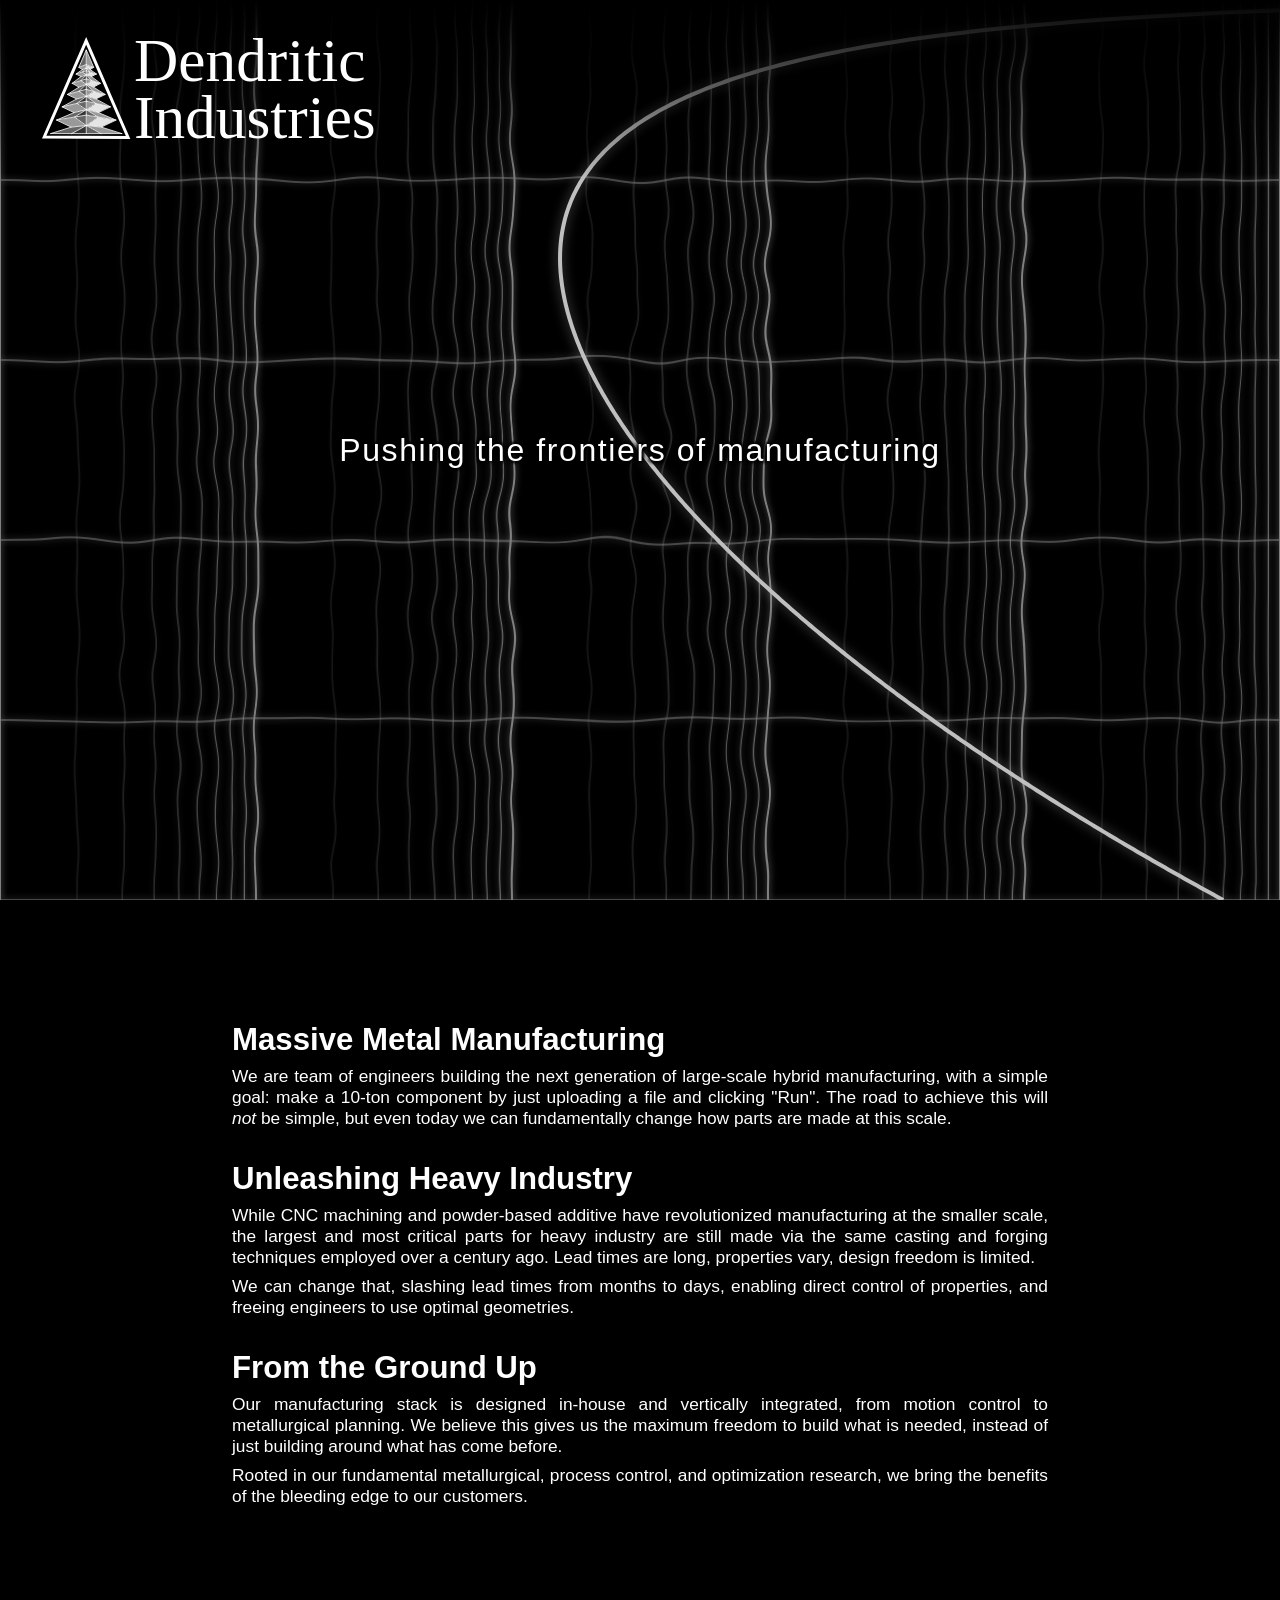
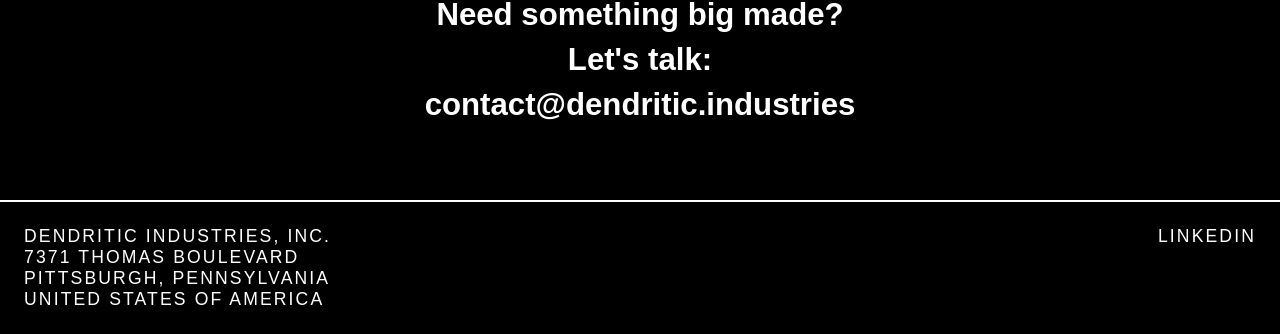
<file: index.html>
<!DOCTYPE html>
<html lang="en">

<head>
  <meta charset="UTF-8">
  <meta name="viewport" content="width=device-width, initial-scale=1.0">
  <title>Dendritic Industries</title>
  <link rel="shortcut icon" type="image/x-icon" href="favicon.ico">
  <link rel="stylesheet" href="styles.css">
</head>

<body>
  <!-- Fancy TTT diagram animation -->
  <canvas id="grid_canvas" style="z-index: -100"></canvas>
  <canvas id="ttt_canvas" style="z-index: 0"></canvas>
  <script type="text/javascript" src="ttt.js"></script>

  <div class="topbar">
    <div class="logo"><a href="index.html"><img src="dendritic_logo_inverted_transparent.svg"
          alt="Dendritic Industries Logo"></a></div>
    <div class="navbar">
      <!-- <div><a>About</a></div>
      <div><a>Blog</a></div>
      <div><a>Research</a></div>
      <div><a>Careers</a></div> -->
    </div>
  </div>

  <div class="block">
    <div class="slogan">Pushing the frontiers of manufacturing</div>
  </div>

  <div class="block">
    <div class="column">
      <h1>Massive Metal Manufacturing</h1>
      <p>
        We are team of engineers building the next generation of large-scale hybrid manufacturing, with a simple goal:
        make a 10-ton component by just uploading a file and clicking "Run".
        The road to achieve this will <i>not</i> be simple, but even today we can fundamentally change how parts are
        made at this scale.
      </p>

      <h1>Unleashing Heavy Industry</h1>
      <p>
        While CNC machining and powder-based additive have revolutionized manufacturing at the smaller scale, the
        largest and most critical parts for heavy industry are still made via the same casting and forging techniques
        employed over a century ago. Lead times are long, properties vary, design freedom is limited.
      </p>
      <p>
        We can change that, slashing lead times from months to days, enabling direct control of properties, and freeing
        engineers to use optimal geometries.
      </p>

      <h1>From the Ground Up</h1>
      <p>
        Our manufacturing stack is designed in-house and vertically integrated, from motion control to metallurgical
        planning.
        We believe this gives us the maximum freedom to build what is needed, instead of just building around what has
        come before.
      </p>
      <p>
        Rooted in our fundamental metallurgical, process control, and optimization research, we bring the benefits of
        the
        bleeding edge to our customers.
      </p>

      <h1 style="text-align: center; padding-top: 10vh;">Need something big made?</h1>
      <h1 style="text-align: center; padding-top: 1vh;">Let's talk:</h1>
      <h1 style="text-align: center; padding-top: 1vh;">
        <a href="mailto:contact@dendritic.industries">contact@dendritic.industries</a>
      </h1>
    </div>
  </div>

  <div class="bottombar">
    <div class="location">
      <div>Dendritic Industries, Inc.</div>
      <div>7371 Thomas Boulevard</div>
      <div>Pittsburgh, Pennsylvania</div>
      <div>United States of America</div>
    </div>

    <div class="links">
      <div><a href="https://www.linkedin.com/company/dendritic-industries/">LinkedIn</a></div>
      <!-- <div><a href="https://github.com/dendritic-industries">GitHub</a></div> -->
      <!-- <div><a>X</a></div> -->
      <!-- <div><a>YouTube</a></div> -->
    </div>
  </div>

</body>

</html>
</file>
<file: styles.css>
* {
    margin: 0;
    padding: 0;
    box-sizing: border-box;
}

body {
    background: #000;
    color: #fff;

    font-family: 'Bahnschrift', 'DIN DIN', 'Segoe UI', -apple-system, BlinkMacSystemFont, sans-serif;
    font-weight: 400;
    font-style: normal;
    font-size: 13pt;

    min-height: 100vh;
    width: 100%;
    overflow-x: hidden;

    display: flex;
    flex-direction: column;
    justify-content: center;
    align-items: stretch;
}

/* Link styling */
a {
    color: #ffffff;
    text-decoration: none;
    position: relative;
}

/* Animated underline */
a::after {
    content: '';
    position: absolute;
    width: 100%;
    height: 2px;
    bottom: -2px;
    left: 0;
    background-color: #ffffff;
    transform: scaleX(0);
    transform-origin: bottom right;
    transition: transform 0.25s ease-out;
}

a:hover::after {
    transform: scaleX(1);
    transform-origin: bottom left;
}



.slogan {
    position: absolute;
    top: 50vh;
    left: 0;
    width: 100%;
    transform: translate(0, -50%);
    text-align: center;

    font-size: 2rem;
    letter-spacing: 0.05em;
    text-shadow:
        2px 2px 3px #000,
        -2px 2px 3px #000,
        2px -2px 3px #000,
        -2px -2px 3px #000;
}

.topbar {
    position: fixed;
    top: 0;
    left: 0;
    width: 100%;
    background-image: linear-gradient(#000000ff, #00000000);
    display: flex;
    align-items: normal;
    flex-direction: row;
    justify-content: space-between;
    padding: 2rem;
    z-index: 100;
}

.logo img {
    height: 7rem;
    max-width: 33vw;
}

.navbar {
    display: flex;
    flex-direction: row;
    align-self: center;
}

.navbar div {
    padding-right: 2rem;
    font-size: 1.5rem;
}

.block {
    width: 100%;
    min-height: 100vh;
    display: flex;
    flex-direction: column;
    align-items: center;
}

.column {
    padding-top: 10vh;
    width: 90%;
    max-width: 8.5in;
}

.column h1 {
    font-size: 1.8em;
    padding-top: 2rem;
}

.column h2 {
    font-size: 1.5em;
    padding-top: 1rem;
}

.column p {
    text-align: justify;
    padding-top: 0.5rem;
}

.bottombar {
    padding: 1.5rem;
    width: 100%;
    display: flex;
    align-items: flex-start;
    justify-content: space-between;
    border-top: 2px solid #ffffff;
}

.location {
    font-size: 1.1rem;
    letter-spacing: 0.12em;
    text-transform: uppercase;
}

.links {
    font-size: 1.1rem;
    letter-spacing: 0.12em;
    text-transform: uppercase;
}

canvas {
    display: block;
    position: absolute;
    top: 0;
    left: 0;
}
</file>
